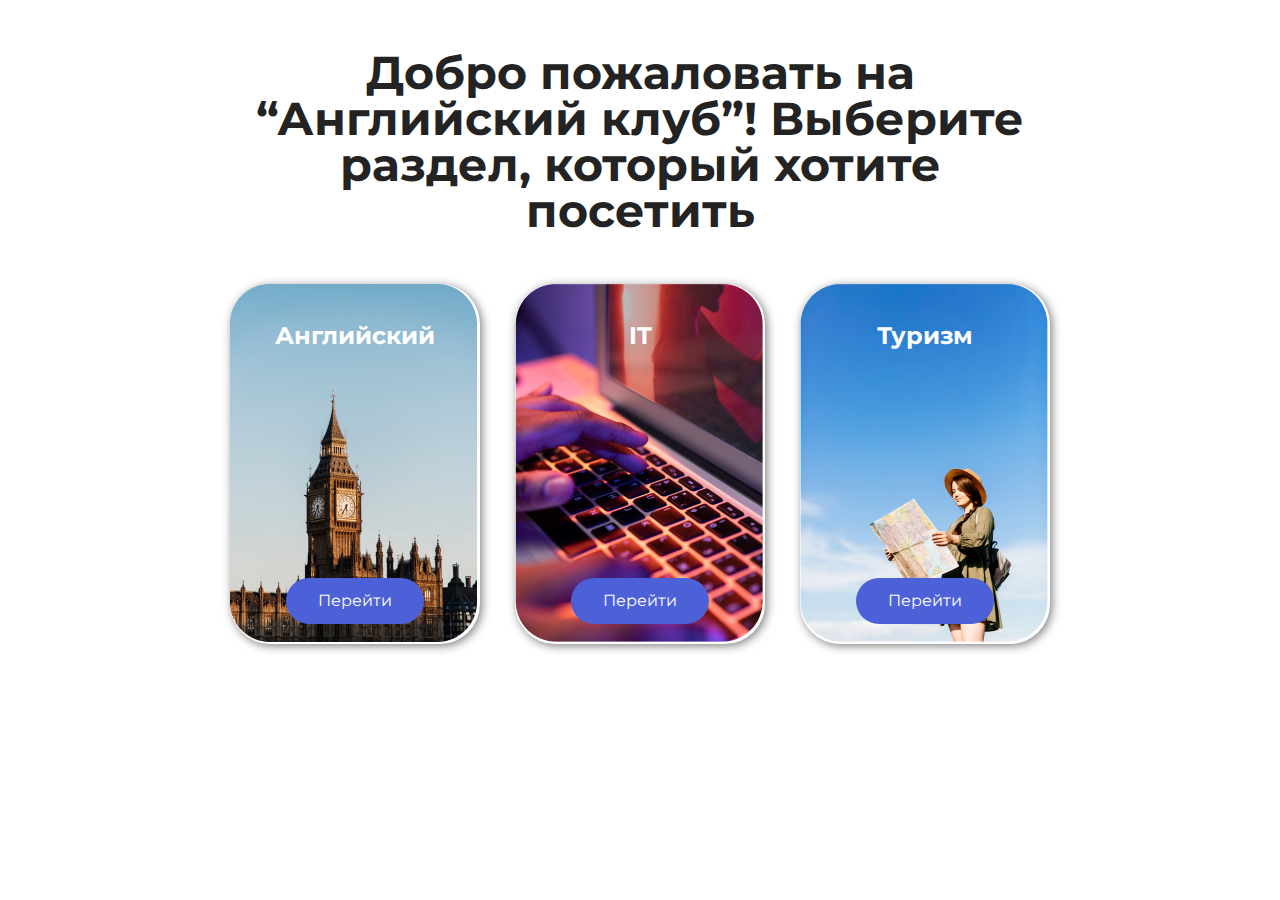
<file: index.html>
<!DOCTYPE html>
<html lang="en">
<head>
    <meta charset="UTF-8">
    <meta name="viewport" content="width=device-width, initial-scale=1.0">
    <link rel="stylesheet" href="assets/css/reset.css">
    <link rel="stylesheet" href="assets/css/style.css">
    <title>Englishclub.ru</title>
</head>
<body>
    <h1 style="text-align: center; max-width: 820px; margin: 50px auto;">Добро пожаловать на “Английский клуб”! Выберите раздел, который хотите посетить</h1>
    <div class="blocks__wrapper" id="firstPage">
        <div class="block" onclick="redirectToPage('pages/english.php')">
            <a href=""><img src="assets/img/english.png" alt="english"></a>
            <div class="block__text">
                <h2>Английский</h2>
                <a href="pages/english.php">Перейти</a>
            </div>
        </div>
        <div class="block" onclick="redirectToPage('pages/it.php')">
            <img src="assets/img/it.png" alt="it">
            <div class="block__text">
                <h2>IT</h2>
                <a href="pages/it.php">Перейти</a>
            </div>
        </div>
        <div class="block" onclick="redirectToPage('pages/turist.php')">
            <a href=""><img src="assets/img/turism.png" alt="turism"></a>
            <div class="block__text">
                <h2>Туризм</h2>
                <a href="pages/turist.php">Перейти</a>
            </div>
        </div>
    </div>
    <div class="bblocks__wrapper">
        <div class="block" onclick="redirectToPage('pages/english.php')">
            <a href=""><img src="assets/img/bsection_english.png" alt="english"></a>
            <div class="block__text">
                <h2>Английский</h2>
                <a href="pages/english.php">Перейти</a>
            </div>
        </div>
        <div class="block" onclick="redirectToPage('pages/it.php')">
            <img src="assets/img/bsection_it.png" alt="it">
            <div class="block__text">
                <h2>IT</h2>
                <a href="pages/it.php">Перейти</a>
            </div>
        </div>
        <div class="block" onclick="redirectToPage('pages/turist.php')">
            <a href=""><img src="assets/img/bsection_turism.png" alt="turism"></a>
            <div class="block__text">
                <h2>Туризм</h2>
                <a href="pages/turist.php">Перейти</a>
            </div>
        </div>
    </div>
</body>
</html>

<script>
    function redirectToPage(url) {
        window.location.href = url;
    }
</script>
</file>
<file: assets/css/style.css>
@import url('https://fonts.googleapis.com/css2?family=Montserrat:ital,wght@0,100..900;1,100..900&display=swap');

a {
    text-decoration: none;
}

h1 {
    font-family: Montserrat;
    font-size: 46px;
    font-weight: bold;
    color: #232323;
}

.blocks__wrapper {
    display: flex;
    justify-content: space-between;
    max-width: 820px;
    margin: 0 auto;
}

.block {
    border-radius: 40px;
    position: relative;
    width: 250px;
    height: 360px;
    transition: transform 0.3s ease;
    box-shadow: 2px 2px 10px rgba(0, 0, 0, 0.5);
    cursor: pointer;
}

.block img {
    position: absolute;
    z-index: -1;
}

.block:hover {
    transform: scale(1.1);
}

.block__text {
    display: flex;
    flex-direction: column;
    justify-content: space-between;
    align-items: center;
    padding: 40px 0 15px;
    height: 300px;
    font-family: Montserrat;
}

.block__text h2 {
    color: white;
    font-size: 24px;
    font-weight: bold;
}

.block__text a {
    padding: 15px 32px;
    background: #4C61D8;
    color: #fff;
    border-radius: 40px;
}

@media screen and (max-width: 768px) {
    .blocks__wrapper {
        flex-direction: column;
        align-items: center;
    }

    .block {
        margin-top: 50px;
        width: 100%;
        max-width: 300px;
    }

}

.bblocks__wrapper {
    display: none;
}

.bsection {
    border-radius: 40px;
    position: relative;
    width: 370px;
    height: 400px;
    transition: transform 0.3s ease;
    box-shadow: 2px 2px 10px rgba(0, 0, 0, 0.5);
    cursor: pointer;
}

.bsection img {
    position: absolute;
    z-index: -1;
}

.bsection:hover {
    transform: scale(1.1);
}

.bsection__text {
    display: flex;
    flex-direction: column;
    justify-content: space-between;
    align-items: center;
    padding: 40px 0 15px;
    height: 300px;
    font-family: Montserrat;
}

.bsection__text h2 {
    color: white;
    font-size: 24px;
    font-weight: bold;
}

.bsection__text a {
    padding: 15px 32px;
    background: #4C61D8;
    color: #fff;
    border-radius: 40px;
}

header {
    padding: 20px 0;
    position: relative;
    top: 0;
    z-index: 10;
    width: 100%;
    background: #fff;
}

header img {
    max-width: 288px;
    height: auto;
}

._container {
    max-width: 1300px;
    margin: 0 auto;
}

.header__container {
    display: flex;
    justify-content: space-between;
    align-items: center;
}

nav ul {
    display: flex;
}

nav ul li:not(:last-child) {
    margin-right: 20px;
}

nav ul li a {
    font-size: 20px;
    font-weight: bold;
    font-family: Montserrat;
    color: #333;
}

#menu-toggle {
    display: none;
}
.menu-icon {
    display: none;
}

/* Медиа-запрос для адаптации под мобильные устройства */
@media only screen and (max-width: 768px) {
    header {
        width: 100%;
    }

    .header__container {
        width: 100%;
    }

    .menu-icon {
        display: block; /* Показываем иконку меню */
    }

    #menu-toggle {
        display: none;
    }

    nav {
        position: absolute;
        top: 60px; /* Выравниваем навигацию по вертикали */
        left: 0;
        width: 100%;
        background-color: #fff; /* Цвет фона для мобильного меню */
        box-shadow: 0 2px 4px rgba(0, 0, 0, 0.1);
        max-height: 0; /* Начальная высота для сворачивания */
        overflow: hidden;
        transition: max-height 0.3s ease; /* Плавное появление/исчезание меню */
    }

    .menu-icon {
        padding: 10px; /* Отступы для иконки меню */
    }

    .menu-icon:hover {
        background-color: #f0f0f0; /* Изменяем цвет фона при наведении на иконку */
        border-radius: 50%; /* Делаем круглую иконку */
    }

    #menu-toggle:checked ~ nav {
        max-height: 500px; /* Раскрываем меню при активации чекбокса */
    }

    nav ul {
        width: 100%;
        flex-direction: column; /* Отображаем пункты вертикально */
        text-align: center; /* Выравниваем текст по центру */
    }

    nav ul li {
        margin: 10px 0; /* Отступы между пунктами меню */
    }

    
}

main {
    margin-top: 50px;
}

.intro {
    display: flex;
    justify-content: space-between;   
}

.intro__container p {
    font-family: Montserrat;
    font-size: 20px;
    font-weight: bold;
    color: #828282;
    max-width: 580px;
    line-height: 1.5;
    margin: 15px 0 20px;
}

.intro__container button {
    padding: 24px 32px;
    background: #B73737;
    border-radius: 40px;
    font-size: 20px;
    font-weight: bold;
    font-family: Montserrat;
    color: #fff;
    border: none;
}

.about {
    margin-top: 150px;
    display: flex;
    justify-content: space-between;
    align-items: center;
}

.about__container {
    border: 10px solid #B73737;
    border-radius: 40px;
    position: relative;
}

.about__container div {
    width: 100%;
    display: flex;
    justify-content: center;

}

.about__container h2 {
    position: absolute;
    padding: 10px 30px;
    background: #fff;
    text-align: center;
    top: -35px;
    font-size: 48px;
    font-family: Montserrat;
    font-weight: bold;
}

.about__container p {
    padding: 70px 50px 30px;
    max-width: 538px;
    line-height: 1.3;
    font-size: 18px;
    font-family: Montserrat;
    font-weight: bold;
    text-align: justify;
}

.steps {
    margin-top: 120px;
}

.steps h2 {
    font-size: 46px;
    font-family: Montserrat;
    font-weight: bold;
    color: #05203E;
    max-width: 445px;
}

.steps__container {
    display: flex;
    justify-content: space-between;
    align-items: center;
    max-width: 722px;
    margin: 60px auto 0;
}

.step {
    font-size: 18px;
    font-family: Montserrat;
    font-weight: bold;
    text-align: center;
}

#step1 {
    padding: 21px 28px;
}

.step span {
    padding: 21px 25px;
    background: #D6DADE;
    border-radius: 50%;
}

.line {
    width: 228px;
    height: 1px;
    background: rgba(0, 0, 0, 0.3);
}

.steps__text {
    margin: 40px auto 0;
    max-width: 860px;
    display: flex;
    justify-content: space-between;
}

.steps__text p {
    max-width: 200px;
    text-align: center;
    padding: 24px;
    font-size: 20px;
    font-family: Montserrat;
    font-weight: bold;
    color: rgba(5, 32, 62, 0.7);
    border: 1px solid rgba(0, 0, 0, 0.3);
    border-radius: 32px;
}

.steps__text p:not(:last-child){
    padding: 24px 50px;
}

.reviews {
    margin-top: 100px;
    display: flex;
    justify-content: space-between;
}

.reviews__container {
    position: relative;
}

.reviews__container h2 {
    color: #05203E;
    font-size: 46px;
    font-family: Montserrat;
    font-weight: bold;
    margin-bottom: 16px;
    max-width: 448px;
}

.reviews__container h2 span {
    color: #B73737;
}

.all {
    color: #B73737;
    font-size: 20px;
    font-family: Montserrat;
    font-weight: bold;
}

.write {
    margin-top: 16px;
    font-size: 20px;
    font-family: Montserrat;
    color: #fff;
    padding: 24px 32px;
    background: #B73737;
    border: none;
    border-radius: 40px;
    font-weight: bold;
    cursor: pointer;
}

.but__slider {
    position: absolute;
    right: 0;
    bottom: 0;
}

.but__slider button {
    padding: 22px;
    background: #ccc;
    border-radius: 50%;
    font-family: Montserrat;
    border: none;
    cursor: pointer;
    color: #fff;
}

.but__slider button:hover {
    color: #000;
}

.slider {
    overflow: hidden;
}

.slides {
    display: flex;
    transition: transform 0.5s ease;
    border: 1px solid #D6DADE;
    border-radius: 32px;
}

.slide {
    max-width: 486px;
    padding: 40px 40px 80px;
    opacity: 0;
    display: none;
    transition: opacity 0.3s ease;
}

.reviews__slide {
    max-width: 486px;
    padding: 40px 40px 80px;
    opacity: 0;
    display: none;
    transition: opacity 0.3s ease;
}

.slide__header {
    font-family: Montserrat;
    font-size: 20px;
    font-weight: bold;
    color: #05203E;
    line-height: 1.5;
}

.slide__header span {
    color: rgba(5, 32, 62, 0.7);
}

.slide p {
    margin-top: 32px;
    line-height: 1.2;
    font-family: Montserrat;
    font-size: 20px;
    font-weight: bold;
    color: rgba(5, 32, 62, 0.7);
    max-width: 400px;
}

.reviews__slide p {
    margin-top: 32px;
    line-height: 1.2;
    font-family: Montserrat;
    font-size: 20px;
    font-weight: bold;
    color: rgba(5, 32, 62, 0.7);
    max-width: 400px;
}

.contacts {
    display: flex;
    justify-content: space-between;
    margin-top: 80px;
}

.contacts__container h2 {
    line-height: 1.2;
    font-family: Montserrat;
    font-size: 46px;
    font-weight: bold;
}

.first__list {
    text-align: right;
    padding-right: 40px;
}

.list__container {
    display: flex;
    flex-wrap: wrap;
}

.list {
    display: flex;
    margin: 34px 0;
    max-width: 390px;
    color: #05203E;
    font-size: 20px;
    font-weight: bold;
    font-family: Montserrat;
}

.list img {
    margin-right: 24px;
}

footer {
    width: 100%;
    margin-top: 60px;
}

.footer__top {
    display: flex;
    justify-content: space-between;
    align-items: center;
}

.footer__logo {
    margin-right: 5%;
    padding: 20px 0 0;
}

.footer__text {
    margin-right: 20%;
}

.footer__text h3 {
    font-weight: bold;
    font-size: 1.5rem;
    font-family: Montserrat;
}

.footer__text span {
    font-weight: bold;
    font-size: 1rem;
    font-family: Montserrat;
}

.politika {
    font-weight: bold;
    font-size: 1rem;
    font-family: Montserrat;
}

.footer__top ul li {
    display: flex;
    align-items: center;
    font-family: Montserrat;
}

.footer__top ul li img {
    margin-right: 1rem;
}

.footer__top ul li span {
    font-size: 1rem;
}

.footer__top ul li:not(:last-child) {
    margin-bottom: 1.25rem;
}

.footer__bot {
    width: 100%;
    padding: 1rem 0;
    border-top: 1px solid #7c7c7c;
}

.footer__bot span {
    font-family: Montserrat;
    font-size: .875rem;
    font-weight: 500;
    color: #7c7c7c;
}

.whom__active {
    display: block;
}

.slide__active {
    display: block;
}

.modal {
    display: none;
    position: fixed;
    z-index: 1;
    left: 0;
    top: 0;
    width: 100%;
    height: 100%;
    overflow: auto;
    background-color: rgba(0,0,0,0.4);
}
  
.modal-content {
    background-color: #FFFFFF;
    max-width: 40rem;
    max-height: 50rem;
    margin: 15% auto;
    padding: 3.75rem;
    border: 1px solid #585858;
}

.modal-content h3 {
    font-size: 2rem;
    font-family: Montserrat;
    margin-bottom: 1.875rem;
}
  
.feedbackForm>label {
    font-size: 1.5rem;
    font-family: Montserrat;
    line-height: 1.5;
}

.feedbackForm>input {
    padding: 10px;
    width: 100%;
    font-size: 1.5rem;
    font-family: Montserrat;
    border: 3px solid #9E1430;
    border-radius: .5rem;
}

.feedbackForm select {
    margin-top: 10px;
    padding: 10px;
    width: 50%;
    font-size: 1.5rem;
    font-family: Montserrat;
    border: 3px solid #9E1430;
    border-radius: .5rem;
}

#name {
    margin-bottom: 1rem;
}

#review {
    padding: 10px;
    width: 100%;
    font-size: 1.5rem;
    font-family: Montserrat;
    border: 3px solid #9E1430;
    border-radius: .5rem;
}

.feedbackForm input[type='submit'] {
    margin: 3rem 0;
    padding: 1rem 2rem;
    font-size: 1.5rem;
    font-family: Montserrat;
    border: 3px solid #9E1430;
    border-radius: .5rem;
    background: none;
}

.submit {
    display: flex;
    justify-content: right;
}

.close {
    color: #585858;
    float: right;
    font-size: 28px;
    font-weight: bold;
}
  
.close:hover,
.close:focus {
    color: black;
    text-decoration: none;
    cursor: pointer;
}

#openModalBtnSend {
    cursor: pointer;
}

#openModalBtnSend2 {
    cursor: pointer;
}

#openModalBtn {
    cursor: pointer;
}

.footer__bot {
    display: flex;
    justify-content: space-between;
}

.footer__bot a {
    font-family: Montserrat;
    font-size: .875rem;
    font-weight: 500;
    color: #7c7c7c;
}

@media (max-width: 768px) {
    body {
        overflow-x: hidden;
    }
    .bblocks__wrapper {
        display: flex;
        flex-direction: column;
        align-items: center;
    }
    .bblocks__wrapper .block {
        border: none;
        box-shadow: none;
    }
    .bblocks__wrapper img {
        width: 100%;
        height: 100%;
    }
    #firstPage {
        display: none;
    }
}
</file>
